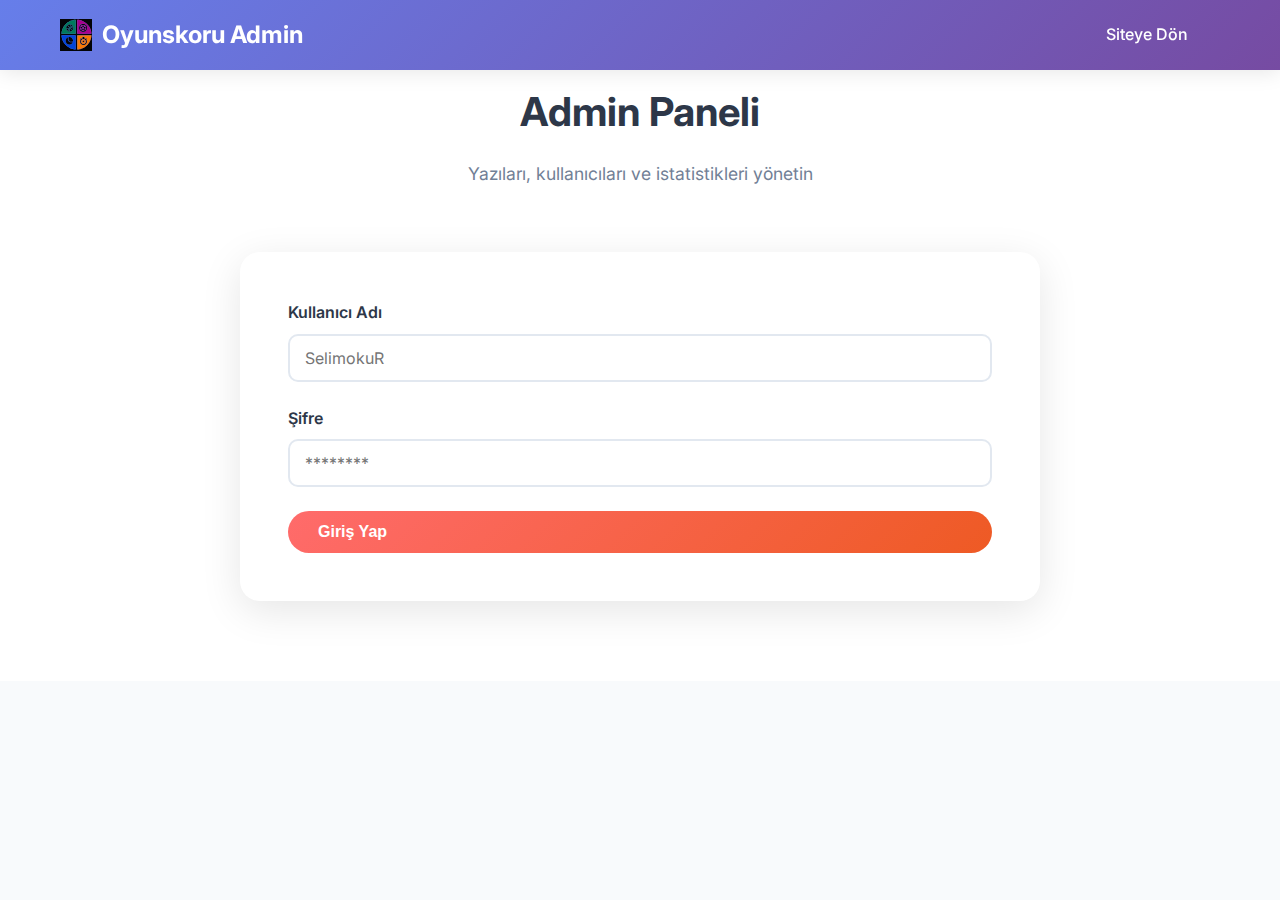
<file: admin.html>
<!DOCTYPE html>
<html lang="tr">
<head>
    <meta charset="UTF-8">
    <meta name="viewport" content="width=device-width, initial-scale=1.0">
    <title>Oyunskoru - Admin Panel</title>
    <link rel="stylesheet" href="styles.css">
    <link href="https://cdnjs.cloudflare.com/ajax/libs/font-awesome/6.0.0/css/all.min.css" rel="stylesheet">
    <link href="https://fonts.googleapis.com/css2?family=Inter:wght@300;400;500;600;700&display=swap" rel="stylesheet">
</head>
<body>
    <nav class="navbar">
        <div class="nav-container">
            <div class="nav-logo">
                <img src="logo.svg" alt="Oyunskoru" style="width:32px;height:32px;margin-right:10px;" />
                <span>Oyunskoru Admin</span>
            </div>
            <ul class="nav-menu">
                <li><a href="index.html#home">Siteye Dön</a></li>
                <li><a href="#" id="adminLogoutLink" style="display:none;">Admin Çıkış</a></li>
            </ul>
            <div class="hamburger"><span></span><span></span><span></span></div>
        </div>
    </nav>

    <section id="admin" class="about-section">
        <div class="container">
            <div class="section-header">
                <h2>Admin Paneli</h2>
                <p>Yazıları, kullanıcıları ve istatistikleri yönetin</p>
            </div>
            <div id="adminLogin" class="write-form-container">
                <form class="write-form" id="adminLoginForm">
                    <div class="form-group">
                        <label for="adminUser">Kullanıcı Adı</label>
                        <input type="text" id="adminUser" placeholder="SelimokuR" required>
                    </div>
                    <div class="form-group">
                        <label for="adminPass">Şifre</label>
                        <input type="password" id="adminPass" placeholder="********" required>
                    </div>
                    <button class="btn btn-primary" type="submit">Giriş Yap</button>
                </form>
            </div>
            <div id="adminPanel" class="write-form-container" style="display:none;">
                <div id="pendingList"></div>
                <div id="approvedWrap"></div>
                <div id="usersWrap"></div>
                <div id="statsWrap"></div>
                <div id="usersTools" style="margin-top:12px; display:flex; gap:8px; align-items:center;">
                    <input type="text" id="userSearch" placeholder="Kullanıcı ara" style="flex:1;padding:10px;border:1px solid #e2e8f0;border-radius:8px;">
                    <button id="userSearchBtn" class="btn btn-secondary">Ara</button>
                    <button id="refreshUsersBtn" class="btn btn-secondary">Yenile</button>
                </div>
            </div>
        </div>
    </section>

    <!-- Admin Edit Modal reused from index.html structure if present -->
    <div id="adminEditModal" class="modal">
        <div class="modal-content">
            <div class="modal-header">
                <h3>Yazıyı Düzenle</h3>
                <span class="close" id="adminEditClose">&times;</span>
            </div>
            <div class="modal-body">
                <form id="adminEditForm" class="write-form">
                    <div class="form-group">
                        <label for="ae_title">Başlık</label>
                        <input type="text" id="ae_title" required>
                    </div>
                    <div class="form-group">
                        <label for="ae_category">Kategori</label>
                        <input type="text" id="ae_category" required>
                    </div>
                    <div class="form-group">
                        <label for="ae_tags">Hashtag'ler</label>
                        <input type="text" id="ae_tags" placeholder="#futbol, #analiz">
                    </div>
                    <div class="form-group">
                        <label for="ae_image">Kapak Görseli URL</label>
                        <input type="url" id="ae_image" placeholder="https://...">
                    </div>
                    <div class="form-group">
                        <label for="ae_imageFile">Kapak Görseli Yükle</label>
                        <input type="file" id="ae_imageFile" accept="image/*">
                    </div>
                    <div class="form-actions">
                        <button type="button" class="btn btn-secondary" id="adminEditCancel">Vazgeç</button>
                        <button type="submit" class="btn btn-primary">Kaydet</button>
                    </div>
                    <input type="hidden" id="ae_id">
                </form>
            </div>
        </div>
    </div>

    <script src="script.js"></script>
    <script>
    (function(){
        const adminLogoutLink = document.getElementById('adminLogoutLink');
        const adminPanel = document.getElementById('adminPanel');
        const adminLogin = document.getElementById('adminLogin');
        if (localStorage.getItem('isAdmin') === 'true') {
            adminLogoutLink.style.display = 'inline';
        }
        adminLogoutLink.addEventListener('click', function(e){
            e.preventDefault();
            localStorage.removeItem('isAdmin');
            localStorage.removeItem('currentUser');
            window.location.reload();
        });
    })();
    </script>
</body>
</html>
</file>
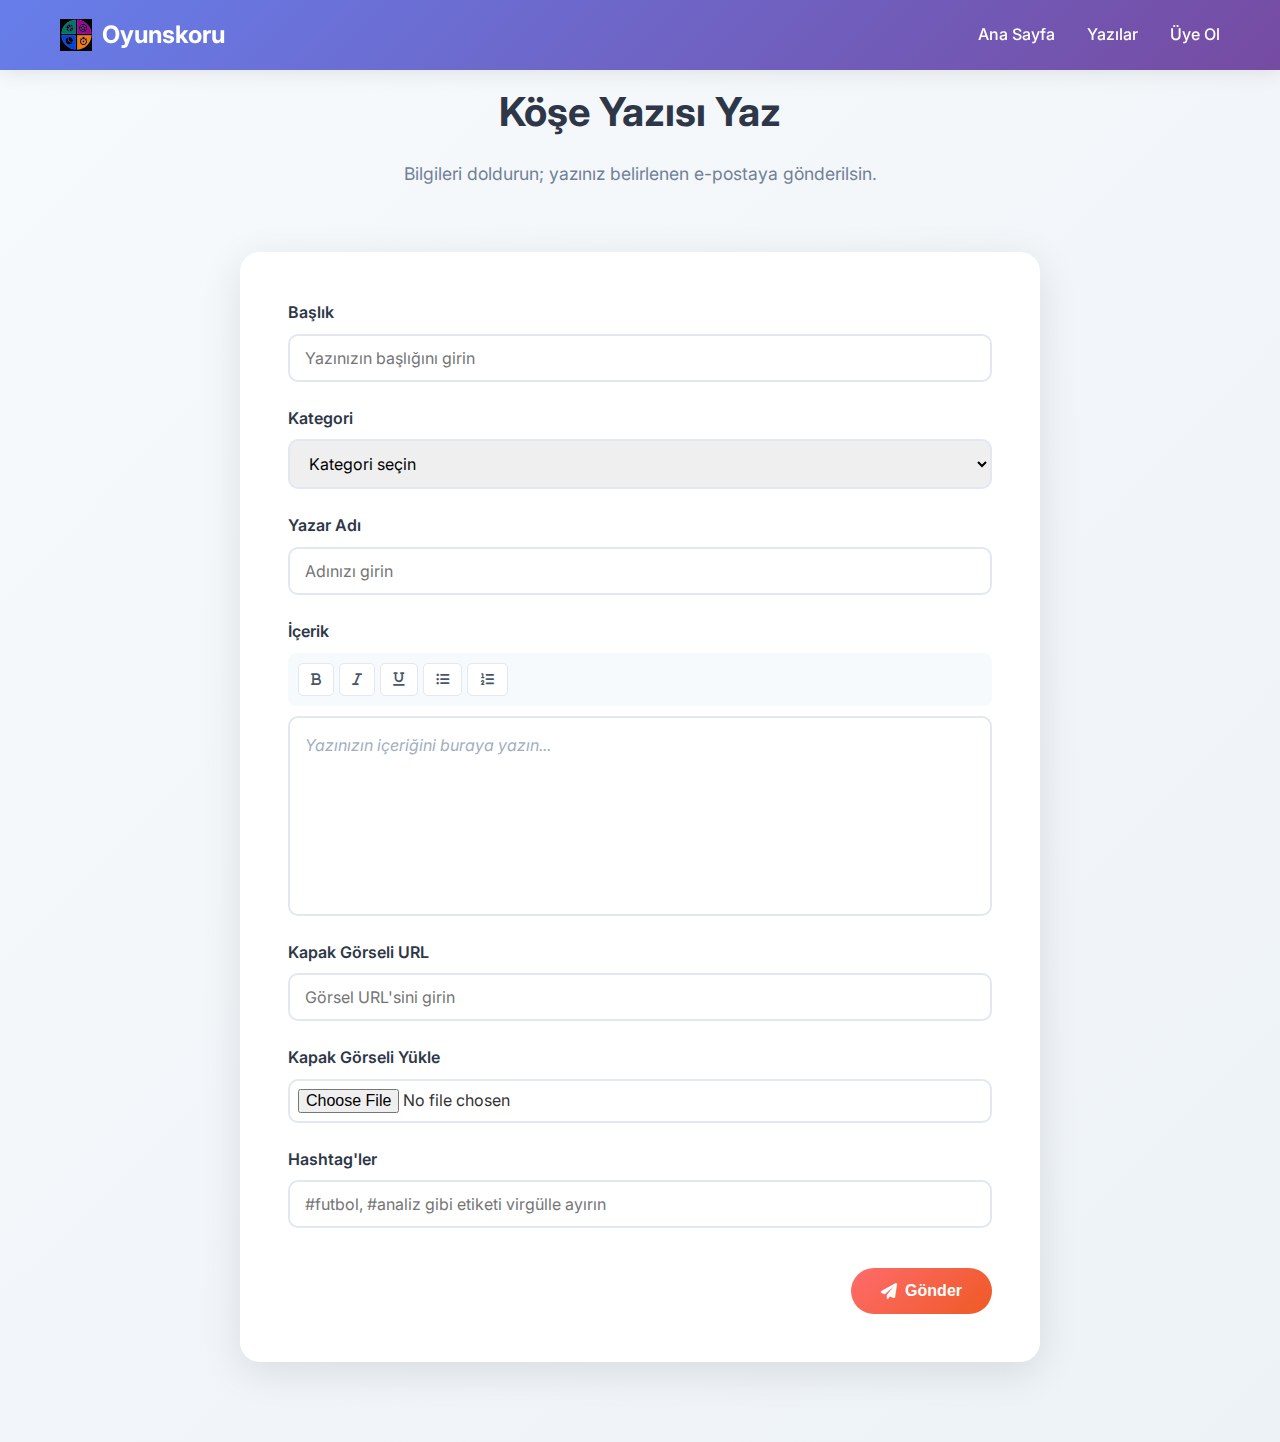
<file: write.html>
<!DOCTYPE html>
<html lang="tr">
<head>
    <meta charset="UTF-8">
    <meta name="viewport" content="width=device-width, initial-scale=1.0">
    <title>Oyunskoru - Yazı Yaz</title>
    <link rel="stylesheet" href="styles.css">
    <link href="https://cdnjs.cloudflare.com/ajax/libs/font-awesome/6.0.0/css/all.min.css" rel="stylesheet">
    <link href="https://fonts.googleapis.com/css2?family=Inter:wght@300;400;500;600;700&display=swap" rel="stylesheet">
</head>
<body>
    <nav class="navbar">
        <div class="nav-container">
            <div class="nav-logo">
                <img src="logo.svg" alt="Oyunskoru" style="width:32px;height:32px;margin-right:10px;" />
                <span>Oyunskoru</span>
            </div>
            <ul class="nav-menu">
                <li><a href="index.html#home">Ana Sayfa</a></li>
                <li><a href="index.html#articles">Yazılar</a></li>
                <li><a href="#" id="signupLink">Üye Ol</a></li>
            </ul>
            <div class="hamburger">
                <span></span><span></span><span></span>
            </div>
        </div>
    </nav>

    <section id="write" class="write-section">
        <div class="container">
            <div class="section-header">
                <h2>Köşe Yazısı Yaz</h2>
                <p>Bilgileri doldurun; yazınız belirlenen e-postaya gönderilsin.</p>
            </div>
            <div class="write-form-container">
                <form class="write-form" id="articleForm">
                    <div class="form-group">
                        <label for="title">Başlık</label>
                        <input type="text" id="title" name="title" placeholder="Yazınızın başlığını girin" required>
                    </div>
                    <div class="form-group">
                        <label for="category">Kategori</label>
                        <select id="category" name="category" required>
                            <option value="">Kategori seçin</option>
                            <option value="Futbol">Futbol</option>
                            <option value="Basketbol">Basketbol</option>
                            <option value="Tenis">Tenis</option>
                            <option value="Voleybol">Voleybol</option>
                            <option value="Atletizm">Atletizm</option>
                            <option value="F1">F1</option>
                            <option value="Bilardo">Bilardo</option>
                            <option value="Diğer">Diğer</option>
                        </select>
                    </div>
                    <div class="form-group">
                        <label for="author">Yazar Adı</label>
                        <input type="text" id="author" name="author" placeholder="Adınızı girin" required>
                    </div>
                    
                    <div class="form-group">
                        <label for="content">İçerik</label>
                        <div class="editor-toolbar">
                            <button type="button" class="toolbar-btn" data-command="bold" title="Kalın"><i class="fas fa-bold"></i></button>
                            <button type="button" class="toolbar-btn" data-command="italic" title="İtalik"><i class="fas fa-italic"></i></button>
                            <button type="button" class="toolbar-btn" data-command="underline" title="Altı Çizili"><i class="fas fa-underline"></i></button>
                            <button type="button" class="toolbar-btn" data-command="insertUnorderedList" title="Madde İşareti"><i class="fas fa-list-ul"></i></button>
                            <button type="button" class="toolbar-btn" data-command="insertOrderedList" title="Numaralı Liste"><i class="fas fa-list-ol"></i></button>
                        </div>
                        <div id="content" class="content-editor" contenteditable="true" placeholder="Yazınızın içeriğini buraya yazın..."></div>
                    </div>
                    <div class="form-group">
                        <label for="image">Kapak Görseli URL</label>
                        <input type="url" id="image" name="image" placeholder="Görsel URL'sini girin">
                    </div>
                    <div class="form-group">
                        <label for="imageFile">Kapak Görseli Yükle</label>
                        <input type="file" id="imageFile" accept="image/*">
                    </div>
                    <div class="form-group">
                        <label for="tags">Hashtag'ler</label>
                        <input type="text" id="tags" name="tags" placeholder="#futbol, #analiz gibi etiketi virgülle ayırın">
                    </div>
                    <div class="form-actions">
                        <button type="button" class="btn btn-secondary" id="previewBtn" style="display:inline-flex;"><i class="fas fa-eye"></i> Önizleme</button>
                        <button type="submit" class="btn btn-primary"><i class="fas fa-paper-plane"></i> Gönder</button>
                    </div>
                </form>
            </div>
        </div>
    </section>

    <div id="previewModal" class="modal">
        <div class="modal-content">
            <div class="modal-header">
                <h3>Yazı Önizlemesi</h3>
                <span class="close">&times;</span>
            </div>
            <div class="modal-body" id="previewContent"></div>
        </div>
    </div>

    <!-- Sign Up Modal reused -->
    <div id="signupModal" class="modal">
        <div class="modal-content">
            <div class="modal-header">
                <h3>Üye Ol</h3>
                <span class="close" id="signupClose">&times;</span>
            </div>
            <div class="modal-body">
                <form id="signupForm" class="contact-form">
                    <div class="form-group"><input type="text" id="su_username" placeholder="Kullanıcı adı" required></div>
                    <div class="form-group"><input type="password" id="su_password" placeholder="Şifre" required></div>
                    <div class="form-group"><input type="number" id="su_age" placeholder="Yaş" min="1" required></div>
                    <div class="form-group">
                        <select id="su_gender" required>
                            <option value="">Cinsiyet</option>
                            <option value="Kadın">Kadın</option>
                            <option value="Erkek">Erkek</option>
                            <option value="Diğer">Diğer</option>
                        </select>
                    </div>
                    <button type="submit" class="btn btn-primary">Kaydol</button>
                </form>
            </div>
        </div>
    </div>

    <script src="script.js"></script>
    <script>
    // Submit to backend email endpoint as well
    (function(){
        const form = document.getElementById('articleForm');
        if (!form) return;
        form.addEventListener('submit', async (e) => {
            // script.js already preventsDefault and saves; we also POST to server here
            try {
                const fd = new FormData(form);
                const payload = {
                    title: fd.get('title'),
                    category: fd.get('category'),
                    author: fd.get('author'),
                    excerpt: fd.get('excerpt'),
                    content: document.getElementById('content').innerHTML,
                    image: fd.get('image')
                };
                await fetch('/send-article', {
                    method: 'POST',
                    headers: { 'Content-Type': 'application/json' },
                    body: JSON.stringify(payload)
                });
            } catch (err) {
                // ignore failure; local save and notification handled in script.js
            }
        }, { once: true });
    })();
    </script>
</body>
</html>
</file>
<file: styles.css>
/* Reset and Base Styles */
* {
    margin: 0;
    padding: 0;
    box-sizing: border-box;
}

body {
    font-family: 'Inter', sans-serif;
    line-height: 1.6;
    color: #333;
    background-color: #f8fafc;
}

.container {
    max-width: 1200px;
    margin: 0 auto;
    padding: 0 20px;
}

/* Navigation */
.navbar {
    background: linear-gradient(135deg, #667eea 0%, #764ba2 100%);
    box-shadow: 0 2px 20px rgba(0,0,0,0.1);
    position: fixed;
    top: 0;
    width: 100%;
    z-index: 1000;
    transition: all 0.3s ease;
}

.nav-container {
    max-width: 1200px;
    margin: 0 auto;
    padding: 0 20px;
    display: flex;
    justify-content: space-between;
    align-items: center;
    height: 70px;
}

.nav-logo {
    display: flex;
    align-items: center;
    font-size: 1.5rem;
    font-weight: 700;
    color: white;
    text-decoration: none;
}

.nav-logo i {
    margin-right: 10px;
    font-size: 1.8rem;
}

.nav-menu {
    display: flex;
    list-style: none;
    gap: 2rem;
}

.nav-menu a {
    color: white;
    text-decoration: none;
    font-weight: 500;
    transition: all 0.3s ease;
    position: relative;
}

.nav-menu a:hover {
    color: #ffd700;
    transform: translateY(-2px);
}

.nav-menu a::after {
    content: '';
    position: absolute;
    bottom: -5px;
    left: 0;
    width: 0;
    height: 2px;
    background: #ffd700;
    transition: width 0.3s ease;
}

.nav-menu a:hover::after {
    width: 100%;
}

/* Branch Bar */
.branch-bar {
    background: #ffffff;
    border-bottom: 1px solid #e2e8f0;
    position: sticky;
    top: 70px;
    z-index: 900;
}
.branch-list {
    list-style: none;
    display: flex;
    gap: 1.5rem;
    padding: 10px 0;
    overflow-x: auto;
}
.branch-list li a {
    display: inline-flex;
    align-items: center;
    gap: 8px;
    color: #4a5568;
    font-weight: 600;
    white-space: nowrap;
    text-decoration: none;
}
.branch-list li a:hover { color: #2d3748; }

/* Sport-specific icon colors */
.icon-futbol { color: #16a34a; }      /* Yeşil */
.icon-basketbol { color: #ea580c; }   /* Turuncu */
.icon-voleybol { color: #0891b2; }    /* Mavi-yeşil */
.icon-tenis { color: #84cc16; }       /* Sarı-yeşil */
.icon-f1 { color: #ef4444; }          /* Kırmızı */
.icon-bilardo { color: #0ea5e9; }     /* Açık mavi */
.icon-atletizm { color: #9333ea; }    /* Mor */

.hamburger {
    display: none;
    flex-direction: column;
    cursor: pointer;
}

.hamburger span {
    width: 25px;
    height: 3px;
    background: white;
    margin: 3px 0;
    transition: 0.3s;
}

/* Hero Section */
.hero {
    min-height: 100vh;
    background: linear-gradient(135deg, #667eea 0%, #764ba2 100%);
    display: flex;
    align-items: center;
    padding: 160px 20px 80px;
    position: relative;
    overflow: hidden;
}

.hero::before {
    content: '';
    position: absolute;
    top: 0;
    left: 0;
    right: 0;
    bottom: 0;
    background: url('data:image/svg+xml,<svg xmlns="http://www.w3.org/2000/svg" viewBox="0 0 100 100"><defs><pattern id="grid" width="10" height="10" patternUnits="userSpaceOnUse"><path d="M 10 0 L 0 0 0 10" fill="none" stroke="rgba(255,255,255,0.1)" stroke-width="0.5"/></pattern></defs><rect width="100" height="100" fill="url(%23grid)"/></svg>');
    opacity: 0.3;
}

.hero-content {
    max-width: 1200px;
    margin: 0 auto;
    display: grid;
    grid-template-columns: 1fr 1fr;
    gap: 4rem;
    align-items: center;
    position: relative;
    z-index: 2;
}

.hero-content h1 {
    font-size: 3.5rem;
    font-weight: 700;
    color: white;
    margin-bottom: 1rem;
    line-height: 1.2;
}

.hero-content p {
    font-size: 1.2rem;
    color: rgba(255,255,255,0.9);
    margin-bottom: 2rem;
    line-height: 1.6;
}

.hero-buttons {
    display: flex;
    gap: 1rem;
    flex-wrap: wrap;
}

.btn {
    padding: 12px 30px;
    border: none;
    border-radius: 50px;
    font-weight: 600;
    text-decoration: none;
    display: inline-flex;
    align-items: center;
    gap: 8px;
    transition: all 0.3s ease;
    cursor: pointer;
    font-size: 1rem;
}

.btn-primary {
    background: linear-gradient(135deg, #ff6b6b, #ee5a24);
    color: white;
}

.btn-primary:hover {
    transform: translateY(-3px);
    box-shadow: 0 10px 30px rgba(255, 107, 107, 0.4);
}

.btn-secondary {
    background: transparent;
    color: white;
    border: 2px solid white;
}

.btn-secondary:hover {
    background: white;
    color: #667eea;
    transform: translateY(-3px);
}

.floating-card {
    background: rgba(255,255,255,0.1);
    backdrop-filter: blur(10px);
    border: 1px solid rgba(255,255,255,0.2);
    border-radius: 20px;
    padding: 2rem;
    text-align: center;
    animation: float 6s ease-in-out infinite;
}

.floating-card i {
    font-size: 3rem;
    color: #ffd700;
    margin-bottom: 1rem;
}

.floating-card h3 {
    color: white;
    margin-bottom: 0.5rem;
    font-size: 1.5rem;
}

.floating-card p {
    color: rgba(255,255,255,0.8);
    font-size: 1rem;
}

@keyframes float {
    0%, 100% { transform: translateY(0px); }
    50% { transform: translateY(-20px); }
}

/* Section Headers */
.section-header {
    text-align: center;
    margin-bottom: 4rem;
}

.section-header h2 {
    font-size: 2.5rem;
    font-weight: 700;
    color: #2d3748;
    margin-bottom: 1rem;
}

.section-header p {
    font-size: 1.1rem;
    color: #718096;
    max-width: 600px;
    margin: 0 auto;
}

/* Articles Section */
.articles-section {
    padding: 80px 0;
    background: white;
}

.articles-grid {
    display: grid;
    grid-template-columns: repeat(auto-fit, minmax(350px, 1fr));
    gap: 2rem;
}
.articles-actions .btn { margin-top: 10px; }

.article-card {
    background: white;
    border-radius: 15px;
    overflow: hidden;
    box-shadow: 0 5px 25px rgba(0,0,0,0.08);
    transition: all 0.3s ease;
    border: 1px solid #e2e8f0;
}

.article-card:hover {
    transform: translateY(-10px);
    box-shadow: 0 20px 40px rgba(0,0,0,0.15);
}

.article-card.featured {
    grid-column: span 2;
    display: grid;
    grid-template-columns: 1fr 1fr;
    gap: 0;
}

.article-image {
    position: relative;
    overflow: hidden;
    height: 250px;
}

.article-card.featured .article-image {
    height: 100%;
}

.article-image img {
    width: 100%;
    height: 100%;
    object-fit: cover;
    transition: transform 0.3s ease;
}

.article-card:hover .article-image img {
    transform: scale(1.1);
}

.article-category {
    position: absolute;
    top: 15px;
    left: 15px;
    background: linear-gradient(135deg, #667eea, #764ba2);
    color: white;
    padding: 5px 15px;
    border-radius: 20px;
    font-size: 0.8rem;
    font-weight: 600;
    text-transform: uppercase;
    letter-spacing: 0.5px;
}

.article-content {
    padding: 1.5rem;
}

.article-content h3 {
    font-size: 1.3rem;
    font-weight: 600;
    color: #2d3748;
    margin-bottom: 0.5rem;
    line-height: 1.4;
}

.article-content p {
    color: #718096;
    margin-bottom: 1rem;
    line-height: 1.6;
}
.article-tags {
    display: flex;
    flex-wrap: wrap;
    gap: 6px;
    margin-bottom: 8px;
}
.article-tags .tag {
    background: #edf2f7;
    color: #4a5568;
    border-radius: 999px;
    padding: 4px 10px;
    font-size: 0.8rem;
    font-weight: 600;
}

.article-meta {
    display: flex;
    gap: 1rem;
    margin-bottom: 1rem;
    font-size: 0.9rem;
    color: #a0aec0;
}
.article-meta .views { margin-left: auto; }

.article-meta i {
    margin-right: 5px;
}

.read-more {
    color: #667eea;
    text-decoration: none;
    font-weight: 600;
    display: inline-flex;
    align-items: center;
    gap: 5px;
    transition: all 0.3s ease;
}

.read-more:hover {
    color: #764ba2;
    transform: translateX(5px);
}

/* Write Section */
.write-section {
    padding: 80px 0;
    background: linear-gradient(135deg, #f7fafc 0%, #edf2f7 100%);
}

.write-form-container {
    max-width: 800px;
    margin: 0 auto;
    background: white;
    border-radius: 20px;
    padding: 3rem;
    box-shadow: 0 10px 40px rgba(0,0,0,0.1);
}

.write-form {
    display: flex;
    flex-direction: column;
    gap: 1.5rem;
}

.form-group {
    display: flex;
    flex-direction: column;
}

.form-group label {
    font-weight: 600;
    color: #2d3748;
    margin-bottom: 0.5rem;
    font-size: 1rem;
}

.form-group input,
.form-group select,
.form-group textarea {
    padding: 12px 15px;
    border: 2px solid #e2e8f0;
    border-radius: 10px;
    font-size: 1rem;
    transition: all 0.3s ease;
    font-family: inherit;
}
.form-group input[type="file"] {
    padding: 8px;
}

.form-group input:focus,
.form-group select:focus,
.form-group textarea:focus {
    outline: none;
    border-color: #667eea;
    box-shadow: 0 0 0 3px rgba(102, 126, 234, 0.1);
}

.editor-toolbar {
    display: flex;
    gap: 5px;
    margin-bottom: 10px;
    padding: 10px;
    background: #f7fafc;
    border-radius: 8px;
}

.toolbar-btn {
    padding: 8px 12px;
    border: 1px solid #e2e8f0;
    background: white;
    border-radius: 5px;
    cursor: pointer;
    transition: all 0.3s ease;
    color: #4a5568;
}

.toolbar-btn:hover {
    background: #667eea;
    color: white;
    border-color: #667eea;
}

.content-editor {
    min-height: 200px;
    padding: 15px;
    border: 2px solid #e2e8f0;
    border-radius: 10px;
    font-size: 1rem;
    line-height: 1.6;
    background: white;
}

.content-editor:focus {
    outline: none;
    border-color: #667eea;
    box-shadow: 0 0 0 3px rgba(102, 126, 234, 0.1);
}

.content-editor:empty::before {
    content: attr(placeholder);
    color: #a0aec0;
    font-style: italic;
}

.form-actions {
    display: flex;
    gap: 1rem;
    justify-content: flex-end;
    margin-top: 1rem;
}

/* About Section */
.about-section {
    padding: 80px 0;
    background: white;
}

.about-content {
    display: grid;
    grid-template-columns: 1fr 1fr;
    gap: 4rem;
    align-items: center;
}

.about-text h2 {
    font-size: 2.5rem;
    font-weight: 700;
    color: #2d3748;
    margin-bottom: 1.5rem;
}

.about-text p {
    font-size: 1.1rem;
    color: #718096;
    margin-bottom: 1.5rem;
    line-height: 1.7;
}

.stats {
    display: grid;
    grid-template-columns: repeat(3, 1fr);
    gap: 2rem;
    margin-top: 2rem;
}

.stat {
    text-align: center;
}

.stat h3 {
    font-size: 2rem;
    font-weight: 700;
    color: #667eea;
    margin-bottom: 0.5rem;
}

.stat p {
    color: #718096;
    font-size: 0.9rem;
    font-weight: 500;
}

.about-image img {
    width: 100%;
    border-radius: 15px;
    box-shadow: 0 10px 30px rgba(0,0,0,0.1);
}

/* Contact Section */
.contact-section {
    padding: 80px 0;
    background: linear-gradient(135deg, #667eea 0%, #764ba2 100%);
    color: white;
}

.contact-section .section-header h2,
.contact-section .section-header p {
    color: white;
}

.contact-content {
    display: grid;
    grid-template-columns: 1fr 1fr;
    gap: 4rem;
    margin-top: 3rem;
}

.contact-info {
    display: flex;
    flex-direction: column;
    gap: 2rem;
}

.contact-item {
    display: flex;
    align-items: center;
    gap: 1rem;
}

.contact-item i {
    font-size: 1.5rem;
    color: #ffd700;
    width: 40px;
    text-align: center;
}

.contact-item h4 {
    font-size: 1.2rem;
    margin-bottom: 0.25rem;
}

.contact-item p {
    color: rgba(255,255,255,0.8);
}

.contact-form {
    display: flex;
    flex-direction: column;
    gap: 1rem;
}

.contact-form input,
.contact-form textarea {
    padding: 12px 15px;
    border: 2px solid rgba(255,255,255,0.2);
    border-radius: 10px;
    background: rgba(255,255,255,0.1);
    color: white;
    font-family: inherit;
}

.contact-form input::placeholder,
.contact-form textarea::placeholder {
    color: rgba(255,255,255,0.7);
}

.contact-form input:focus,
.contact-form textarea:focus {
    outline: none;
    border-color: #ffd700;
    background: rgba(255,255,255,0.2);
}

/* Footer */
.footer {
    background: #1a202c;
    color: white;
    padding: 60px 0 20px;
}

.footer-content {
    display: grid;
    grid-template-columns: repeat(auto-fit, minmax(250px, 1fr));
    gap: 3rem;
    margin-bottom: 2rem;
}

.footer-logo {
    display: flex;
    align-items: center;
    font-size: 1.5rem;
    font-weight: 700;
    margin-bottom: 1rem;
}

.footer-logo i {
    margin-right: 10px;
    color: #ffd700;
}

.footer-section p {
    color: #a0aec0;
    margin-bottom: 1rem;
    line-height: 1.6;
}

.footer-section h4 {
    font-size: 1.2rem;
    margin-bottom: 1rem;
    color: white;
}

.footer-section ul {
    list-style: none;
}

.footer-section ul li {
    margin-bottom: 0.5rem;
}

.footer-section ul li a {
    color: #a0aec0;
    text-decoration: none;
    transition: color 0.3s ease;
}

.footer-section ul li a:hover {
    color: #ffd700;
}

.social-links {
    display: flex;
    gap: 1rem;
    margin-top: 1rem;
}

.social-links a {
    width: 40px;
    height: 40px;
    background: #2d3748;
    border-radius: 50%;
    display: flex;
    align-items: center;
    justify-content: center;
    color: white;
    text-decoration: none;
    transition: all 0.3s ease;
}

.social-links a:hover {
    background: #667eea;
    transform: translateY(-3px);
}

.newsletter-form {
    display: flex;
    gap: 0.5rem;
    margin-top: 1rem;
}

.newsletter-form input {
    flex: 1;
    padding: 10px 15px;
    border: 1px solid #4a5568;
    border-radius: 25px;
    background: #2d3748;
    color: white;
    font-family: inherit;
}

.newsletter-form input:focus {
    outline: none;
    border-color: #667eea;
}

.newsletter-form button {
    padding: 10px 20px;
    background: linear-gradient(135deg, #667eea, #764ba2);
    border: none;
    border-radius: 25px;
    color: white;
    font-weight: 600;
    cursor: pointer;
    transition: all 0.3s ease;
}

.newsletter-form button:hover {
    transform: translateY(-2px);
    box-shadow: 0 5px 15px rgba(102, 126, 234, 0.4);
}

.footer-bottom {
    border-top: 1px solid #4a5568;
    padding-top: 2rem;
    text-align: center;
    color: #a0aec0;
}

/* Modal */
.modal {
    display: none;
    position: fixed;
    z-index: 2000;
    left: 0;
    top: 0;
    width: 100%;
    height: 100%;
    background-color: rgba(0,0,0,0.5);
    backdrop-filter: blur(5px);
}

.modal-content {
    background-color: white;
    margin: 5% auto;
    padding: 0;
    border-radius: 15px;
    width: 90%;
    max-width: 800px;
    max-height: 80vh;
    overflow: hidden;
    box-shadow: 0 20px 60px rgba(0,0,0,0.3);
}

.modal-header {
    background: linear-gradient(135deg, #667eea 0%, #764ba2 100%);
    color: white;
    padding: 1.5rem 2rem;
    display: flex;
    justify-content: space-between;
    align-items: center;
}

.modal-header h3 {
    margin: 0;
    font-size: 1.5rem;
}

.close {
    color: white;
    font-size: 2rem;
    font-weight: bold;
    cursor: pointer;
    transition: opacity 0.3s ease;
}

.close:hover {
    opacity: 0.7;
}

.modal-body {
    padding: 2rem;
    max-height: 60vh;
    overflow-y: auto;
}

/* Fix signup modal input visibility (dark text on light background) */
.modal .contact-form input,
.modal .contact-form textarea,
.modal .contact-form select {
    background: #ffffff;
    color: #2d3748;
    border: 2px solid #e2e8f0;
}
.modal .contact-form input::placeholder,
.modal .contact-form textarea::placeholder {
    color: #718096;
}

/* Ensure preview button visible */
#previewBtn { display: inline-flex; }

/* Responsive Design */
@media (max-width: 768px) {
    .hamburger {
        display: flex;
    }
    
    .nav-menu {
        position: fixed;
        left: -100%;
        top: 70px;
        flex-direction: column;
        background-color: rgba(102, 126, 234, 0.95);
        backdrop-filter: blur(10px);
        width: 100%;
        text-align: center;
        transition: 0.3s;
        box-shadow: 0 10px 27px rgba(0,0,0,0.05);
        padding: 2rem 0;
    }
    
    .nav-menu.active {
        left: 0;
    }
    
    .nav-menu li {
        margin: 1rem 0;
    }
    
    .hero-content {
        grid-template-columns: 1fr;
        text-align: center;
        gap: 2rem;
    }
    
    .hero-content h1 {
        font-size: 2.5rem;
    }
    
    .article-card.featured {
        grid-column: span 1;
        display: block;
    }
    
    .about-content {
        grid-template-columns: 1fr;
        gap: 2rem;
    }
    
    .contact-content {
        grid-template-columns: 1fr;
        gap: 2rem;
    }
    
    .stats {
        grid-template-columns: 1fr;
        gap: 1rem;
    }
    
    .write-form-container {
        padding: 2rem 1.5rem;
    }
    
    .form-actions {
        flex-direction: column;
    }
    
    .hero-buttons {
        justify-content: center;
    }
    
    .newsletter-form {
        flex-direction: column;
    }
}

@media (max-width: 480px) {
    .container {
        padding: 0 15px;
    }
    
    .hero {
        padding: 100px 15px 60px;
    }
    
    .hero-content h1 {
        font-size: 2rem;
    }
    
    .section-header h2 {
        font-size: 2rem;
    }
    
    .articles-grid {
        grid-template-columns: 1fr;
    }
    
    .write-form-container {
        padding: 1.5rem;
        margin: 0 15px;
    }
}

/* Smooth scrolling */
html {
    scroll-behavior: smooth;
}

/* Loading animation */
.loading {
    opacity: 0;
    transform: translateY(30px);
    transition: all 0.6s ease;
}

.loading.loaded {
    opacity: 1;
    transform: translateY(0);
}

/* Custom scrollbar */
::-webkit-scrollbar {
    width: 8px;
}

::-webkit-scrollbar-track {
    background: #f1f1f1;
}

::-webkit-scrollbar-thumb {
    background: linear-gradient(135deg, #667eea, #764ba2);
    border-radius: 4px;
}

::-webkit-scrollbar-thumb:hover {
    background: linear-gradient(135deg, #5a67d8, #6b46c1);
}
</file>
